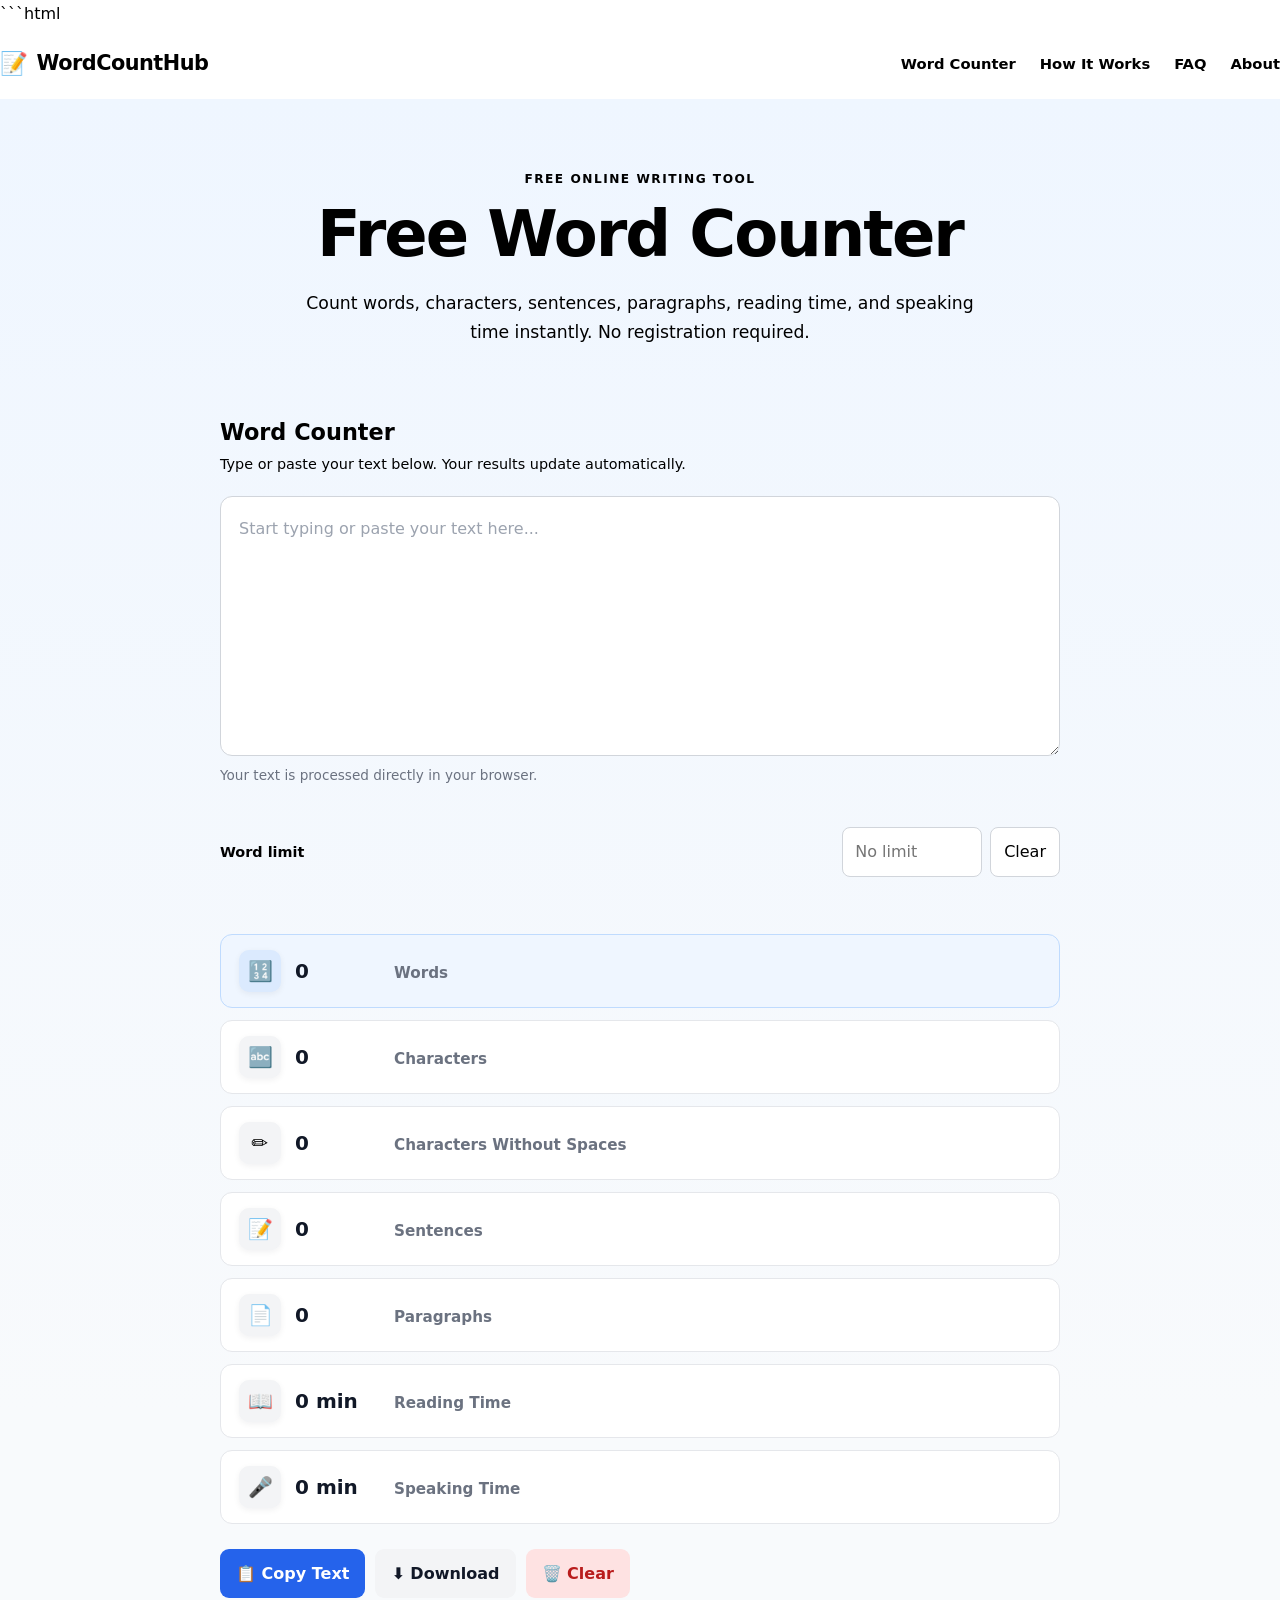
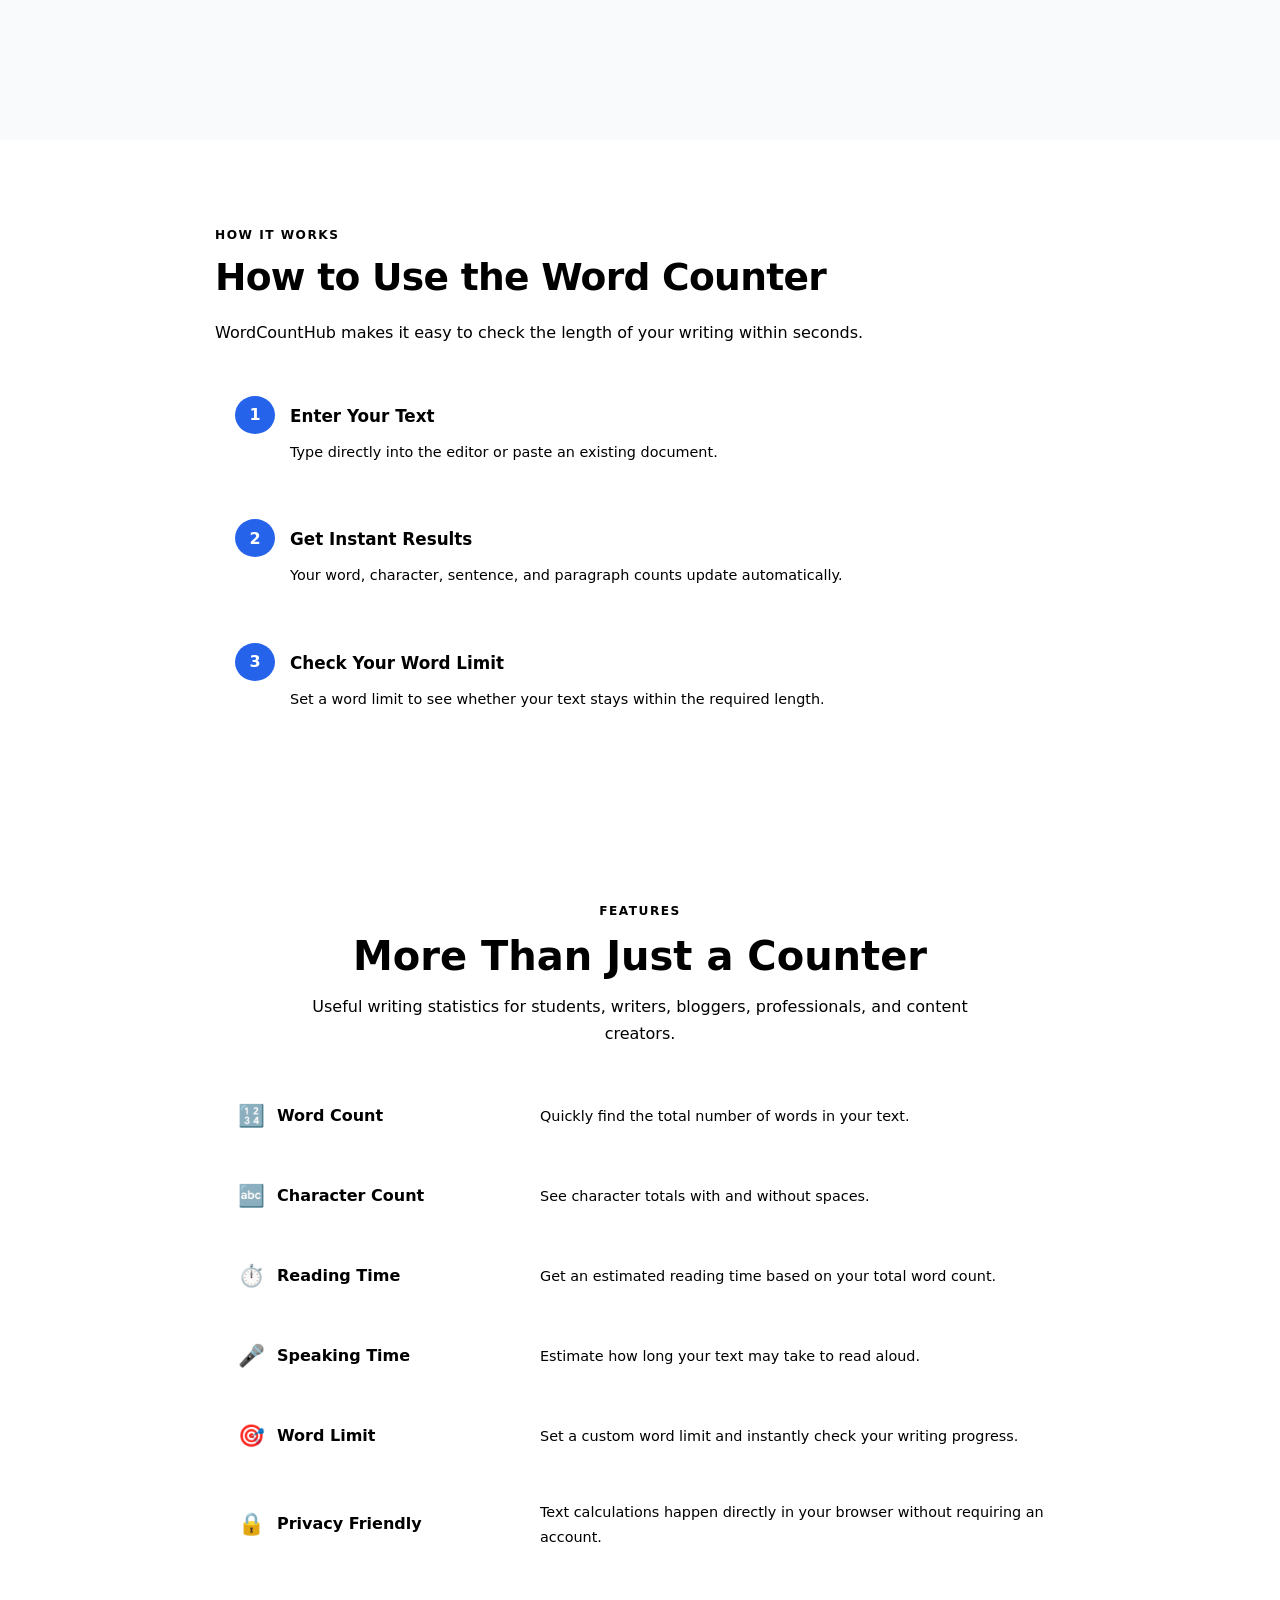
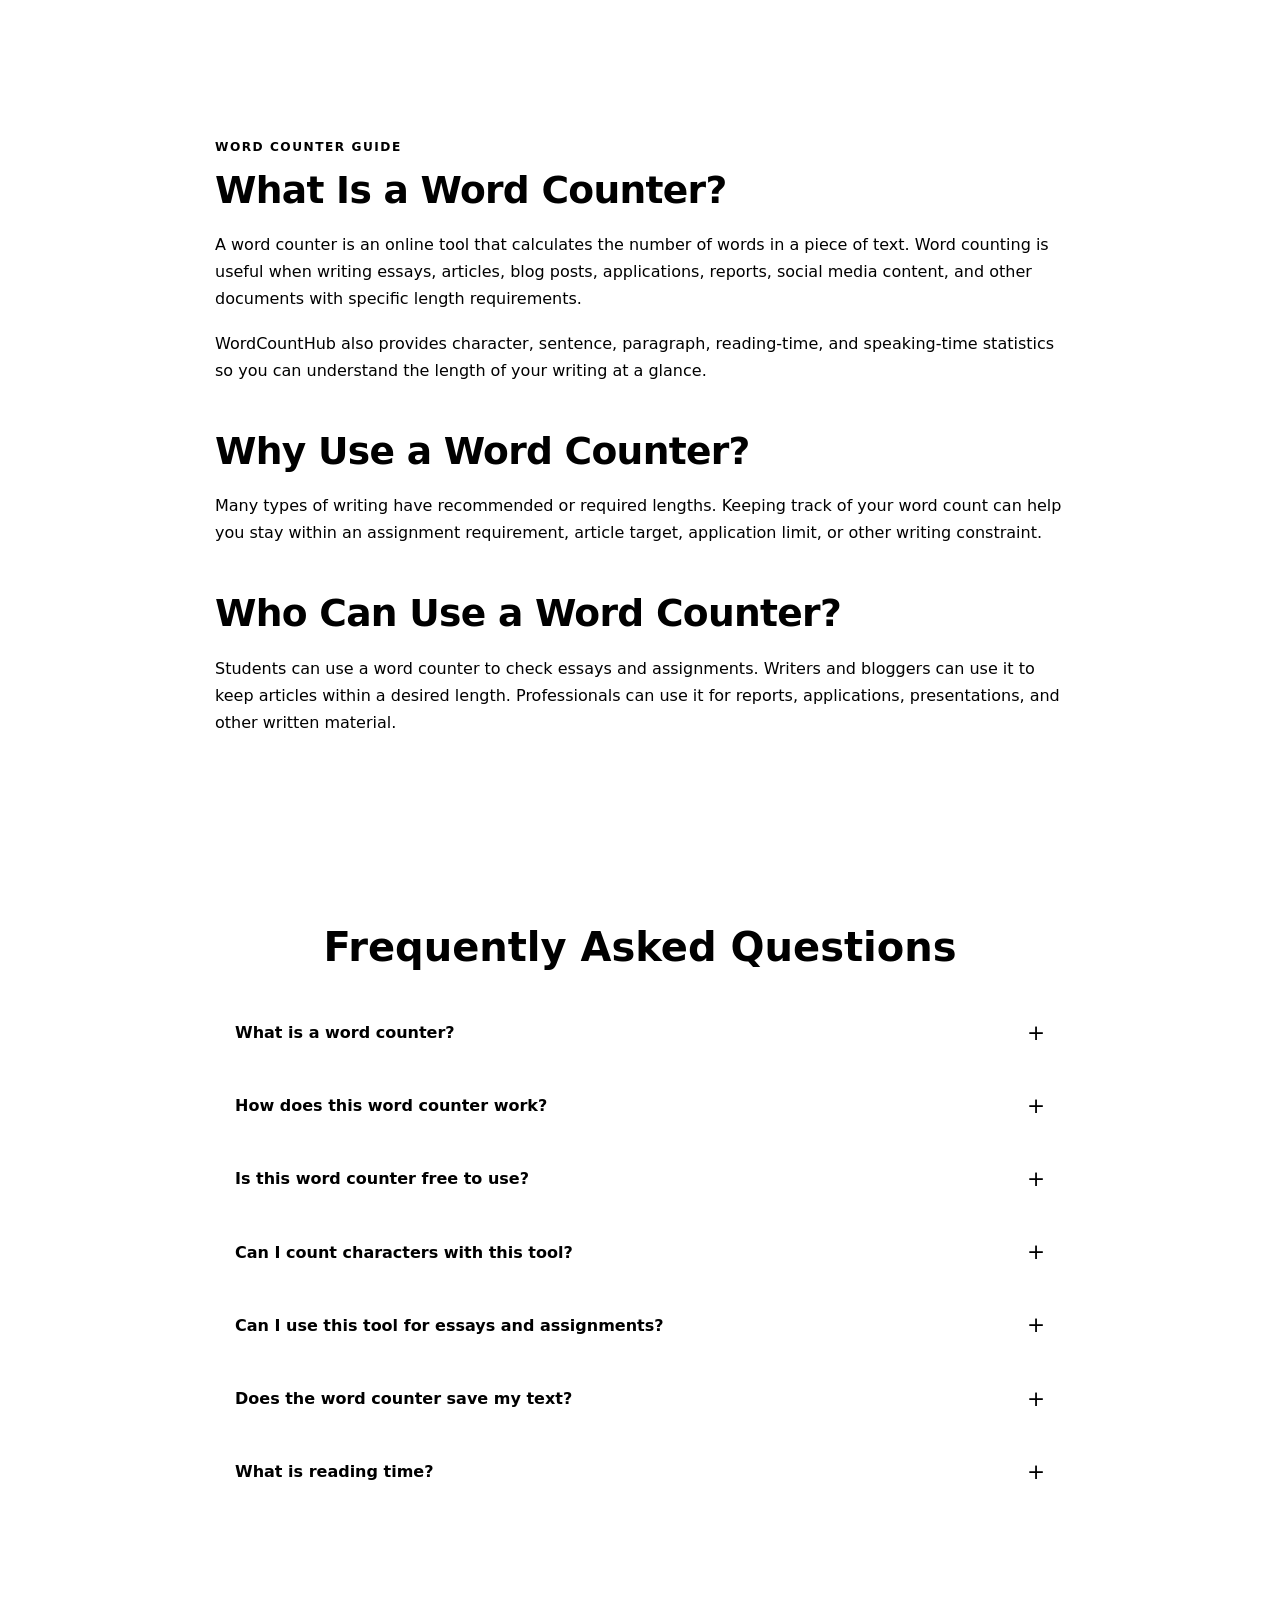
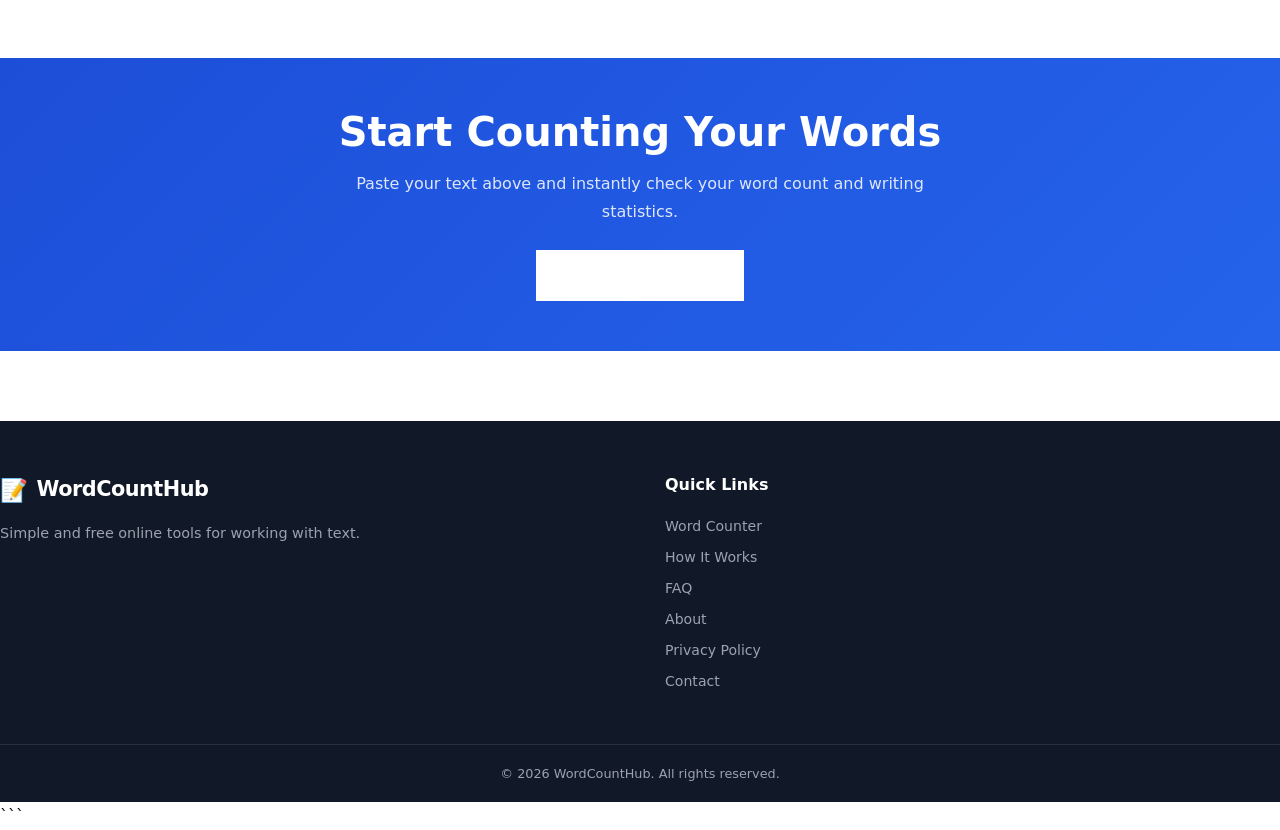
<file: index.html>
```html
<!DOCTYPE html>
<html lang="en">

<head>

    <meta charset="UTF-8">

    <meta name="viewport" content="width=device-width, initial-scale=1.0">

    <title>Free Word Counter - Count Words & Characters Online | WordCountHub</title>

    <meta
        name="description"
        content="Free online word counter to count words, characters, sentences, paragraphs, reading time, and speaking time. Fast, simple, and easy to use."
    >

    <meta
        name="robots"
        content="index, follow"
    >

    <link
        rel="canonical"
        href="https://wordcounthub.github.io/word-counter/"
    >

    <!-- Open Graph -->
    <meta
        property="og:title"
        content="Free Word Counter - Count Words & Characters Online"
    >

    <meta
        property="og:description"
        content="Count words, characters, sentences, paragraphs, reading time, and speaking time instantly with WordCountHub."
    >

    <meta
        property="og:url"
        content="https://wordcounthub.github.io/word-counter/"
    >

    <meta
        property="og:type"
        content="website"
    >

    <meta
        property="og:site_name"
        content="WordCountHub"
    >

    <!-- Twitter / X -->
    <meta
        name="twitter:card"
        content="summary"
    >

    <meta
        name="twitter:title"
        content="Free Word Counter - WordCountHub"
    >

    <meta
        name="twitter:description"
        content="Count words, characters, sentences, paragraphs, and reading time instantly."
    >

    <meta
        name="theme-color"
        content="#2563eb"
    >

    <!-- Favicon -->
    <link
        rel="icon"
        href="data:image/svg+xml,%3Csvg xmlns='http://www.w3.org/2000/svg' viewBox='0 0 100 100'%3E%3Ctext y='.9em' font-size='90'%3E📝%3C/text%3E%3C/svg%3E"
    >

    <!-- Main stylesheet -->
    <link
        rel="stylesheet"
        href="style.css"
    >


    <!-- Structured Data -->
    <script type="application/ld+json">
    {
        "@context": "https://schema.org",
        "@type": "WebApplication",
        "name": "WordCountHub Word Counter",
        "url": "https://wordcounthub.github.io/word-counter/",
        "applicationCategory": "UtilitiesApplication",
        "operatingSystem": "Any",
        "browserRequirements": "Requires JavaScript",
        "description": "Free online word counter for counting words, characters, sentences, paragraphs, reading time, and speaking time.",
        "offers": {
            "@type": "Offer",
            "price": "0",
            "priceCurrency": "USD"
        }
    }
    </script>


    <!--
        Small compatibility styles.

        These make sure the important tool elements
        still look correct even if some styles are
        missing from style.css.
    -->

    <style>

        .sr-only {
            position: absolute;
            width: 1px;
            height: 1px;
            padding: 0;
            margin: -1px;
            overflow: hidden;
            clip: rect(0, 0, 0, 0);
            white-space: nowrap;
            border: 0;
        }


        /* Statistics */

        .stats-list {
            display: flex;
            flex-direction: column;
            gap: 12px;
            margin-top: 25px;
        }


        .stat-row {
            display: flex;
            align-items: center;
            gap: 14px;
            padding: 15px 18px;
            border: 1px solid #e5e7eb;
            border-radius: 12px;
            background: #ffffff;
        }


        .stat-row.primary-stat {
            background: #eff6ff;
            border-color: #bfdbfe;
        }


        .stat-icon {
            width: 42px;
            height: 42px;
            min-width: 42px;
            display: flex;
            align-items: center;
            justify-content: center;
            border-radius: 10px;
            background: #f3f4f6;
            font-size: 20px;
        }


        .primary-stat .stat-icon {
            background: #dbeafe;
        }


        .stat-content {
            display: flex;
            align-items: baseline;
            gap: 9px;
            min-width: 0;
        }


        .stat-number {
            font-size: 1.25rem;
            font-weight: 800;
            color: #111827;
        }


        .stat-label {
            color: #6b7280;
            font-size: 0.95rem;
        }


        /* Word limit */

        .word-limit-row {
            display: flex;
            align-items: center;
            justify-content: space-between;
            gap: 15px;
            margin-top: 20px;
        }


        .limit-input-wrapper {
            display: flex;
            align-items: center;
            gap: 8px;
        }


        #wordLimit {
            width: 140px;
            padding: 10px 12px;
            border: 1px solid #d1d5db;
            border-radius: 8px;
            font: inherit;
        }


        .small-button {
            padding: 10px 13px;
            border: 1px solid #d1d5db;
            border-radius: 8px;
            background: #ffffff;
            cursor: pointer;
            font: inherit;
        }


        .small-button:hover {
            background: #f3f4f6;
        }


        .limit-status {
            min-height: 24px;
            margin-top: 8px;
            font-size: 0.9rem;
        }


        .limit-status.within-limit {
            color: #15803d;
        }


        .limit-status.over-limit {
            color: #dc2626;
            font-weight: 700;
        }


        /* Textarea */

        #textInput {
            width: 100%;
            min-height: 260px;
            box-sizing: border-box;
            resize: vertical;
            padding: 18px;
            border: 1px solid #d1d5db;
            border-radius: 12px;
            font: inherit;
            line-height: 1.7;
            outline: none;
        }


        #textInput:focus {
            border-color: #2563eb;
            box-shadow: 0 0 0 3px rgba(37, 99, 235, 0.12);
        }


        .textarea-help {
            margin-top: 8px;
            color: #6b7280;
            font-size: 0.85rem;
        }


        /* Action buttons */

        .tool-actions {
            display: flex;
            flex-wrap: wrap;
            gap: 10px;
            margin-top: 25px;
        }


        .button {
            border: 0;
            border-radius: 9px;
            padding: 11px 16px;
            font: inherit;
            font-weight: 700;
            cursor: pointer;
            transition: 0.2s ease;
        }


        .button:hover {
            transform: translateY(-1px);
        }


        .button-primary {
            background: #2563eb;
            color: #ffffff;
        }


        .button-secondary {
            background: #f3f4f6;
            color: #111827;
        }


        .button-danger {
            background: #fee2e2;
            color: #b91c1c;
        }


        .action-message {
            min-height: 22px;
            margin-top: 10px;
            color: #2563eb;
            font-size: 0.9rem;
        }


        /* Feature rows */

        .feature-title {
            display: flex;
            align-items: center;
            gap: 10px;
        }


        .feature-title h3 {
            margin: 0;
        }


        .feature-icon {
            display: inline-flex;
            align-items: center;
            justify-content: center;
            width: 32px;
            height: 32px;
            flex: 0 0 32px;
        }


        /* Step layout */

        .step-item {
            display: flex;
            align-items: flex-start;
            gap: 15px;
        }


        .step-number {
            width: 38px;
            height: 38px;
            min-width: 38px;
            display: flex;
            align-items: center;
            justify-content: center;
            border-radius: 50%;
            background: #2563eb;
            color: #ffffff;
            font-weight: 800;
        }


        .step-content {
            flex: 1;
        }


        .step-content h3 {
            margin-top: 0;
        }


        /* CTA */

        .cta-button {
            display: inline-flex;
            align-items: center;
            justify-content: center;
            text-decoration: none;
        }


        @media (max-width: 600px) {

            .word-limit-row {
                align-items: flex-start;
                flex-direction: column;
            }


            .limit-input-wrapper {
                width: 100%;
            }


            #wordLimit {
                flex: 1;
                width: auto;
            }


            .stat-content {
                flex-wrap: wrap;
            }


            .tool-actions {
                flex-direction: column;
            }


            .tool-actions .button {
                width: 100%;
            }

        }

    </style>

</head>


<body>


<!-- =========================================
     HEADER
========================================= -->

<header class="site-header">

    <div class="container header-inner">

        <a
            href="./"
            class="logo"
            aria-label="WordCountHub Home"
        >

            <span class="logo-icon">
                📝
            </span>

            <span>
                WordCount<span class="logo-accent">Hub</span>
            </span>

        </a>


        <nav
            class="main-nav"
            aria-label="Main navigation"
        >

            <a href="./">
                Word Counter
            </a>

            <a href="#how-it-works">
                How It Works
            </a>

            <a href="#faq">
                FAQ
            </a>

            <a href="about.html">
                About
            </a>

        </nav>

    </div>

</header>



<!-- =========================================
     MAIN
========================================= -->

<main>


<!-- =========================================
     HERO
========================================= -->

<section class="hero-section">

    <div class="container">

        <div class="hero-content">

            <span class="eyebrow">
                FREE ONLINE WRITING TOOL
            </span>

            <h1>
                Free Word Counter
            </h1>

            <p class="hero-description">
                Count words, characters, sentences, paragraphs,
                reading time, and speaking time instantly.
                No registration required.
            </p>

        </div>



        <!-- =========================================
             WORD COUNTER TOOL
        ========================================= -->

        <section
            class="counter-card"
            aria-labelledby="tool-heading"
        >

            <div class="tool-header">

                <div>

                    <h2 id="tool-heading">
                        Word Counter
                    </h2>

                    <p>
                        Type or paste your text below.
                        Your results update automatically.
                    </p>

                </div>

            </div>



            <!-- Text Area -->

            <div class="textarea-wrapper">

                <label
                    for="textInput"
                    class="sr-only"
                >
                    Enter or paste your text
                </label>

                <textarea
                    id="textInput"
                    placeholder="Start typing or paste your text here..."
                    spellcheck="true"
                    aria-describedby="text-help"
                ></textarea>

                <p
                    id="text-help"
                    class="textarea-help"
                >
                    Your text is processed directly in your browser.
                </p>

            </div>



            <!-- Word Limit -->

            <div class="word-limit-row">

                <label for="wordLimit">
                    Word limit
                </label>

                <div class="limit-input-wrapper">

                    <input
                        type="number"
                        id="wordLimit"
                        min="1"
                        placeholder="No limit"
                        inputmode="numeric"
                        aria-label="Word limit"
                    >

                    <button
                        type="button"
                        id="clearLimit"
                        class="small-button"
                    >
                        Clear
                    </button>

                </div>

            </div>


            <div
                id="limitStatus"
                class="limit-status"
                aria-live="polite"
            ></div>



            <!-- =========================================
                 STATISTICS
            ========================================= -->

            <div
                class="stats-list"
                aria-live="polite"
            >

                <div class="stat-row primary-stat">

                    <div class="stat-icon">
                        🔢
                    </div>

                    <div class="stat-content">

                        <span
                            class="stat-number"
                            id="wordCount"
                        >
                            0
                        </span>

                        <span class="stat-label">
                            Words
                        </span>

                    </div>

                </div>



                <div class="stat-row">

                    <div class="stat-icon">
                        🔤
                    </div>

                    <div class="stat-content">

                        <span
                            class="stat-number"
                            id="characterCount"
                        >
                            0
                        </span>

                        <span class="stat-label">
                            Characters
                        </span>

                    </div>

                </div>



                <div class="stat-row">

                    <div class="stat-icon">
                        ✏️
                    </div>

                    <div class="stat-content">

                        <span
                            class="stat-number"
                            id="characterNoSpaceCount"
                        >
                            0
                        </span>

                        <span class="stat-label">
                            Characters Without Spaces
                        </span>

                    </div>

                </div>



                <div class="stat-row">

                    <div class="stat-icon">
                        📝
                    </div>

                    <div class="stat-content">

                        <span
                            class="stat-number"
                            id="sentenceCount"
                        >
                            0
                        </span>

                        <span class="stat-label">
                            Sentences
                        </span>

                    </div>

                </div>



                <div class="stat-row">

                    <div class="stat-icon">
                        📄
                    </div>

                    <div class="stat-content">

                        <span
                            class="stat-number"
                            id="paragraphCount"
                        >
                            0
                        </span>

                        <span class="stat-label">
                            Paragraphs
                        </span>

                    </div>

                </div>



                <div class="stat-row">

                    <div class="stat-icon">
                        📖
                    </div>

                    <div class="stat-content">

                        <span
                            class="stat-number"
                            id="readingTime"
                        >
                            0 min
                        </span>

                        <span class="stat-label">
                            Reading Time
                        </span>

                    </div>

                </div>



                <div class="stat-row">

                    <div class="stat-icon">
                        🎤
                    </div>

                    <div class="stat-content">

                        <span
                            class="stat-number"
                            id="speakingTime"
                        >
                            0 min
                        </span>

                        <span class="stat-label">
                            Speaking Time
                        </span>

                    </div>

                </div>

            </div>



            <!-- =========================================
                 ACTION BUTTONS
            ========================================= -->

            <div class="tool-actions">

                <button
                    type="button"
                    id="copyButton"
                    class="button button-primary"
                >
                    📋 Copy Text
                </button>

                <button
                    type="button"
                    id="downloadButton"
                    class="button button-secondary"
                >
                    ⬇️ Download
                </button>

                <button
                    type="button"
                    id="clearButton"
                    class="button button-danger"
                >
                    🗑️ Clear
                </button>

            </div>


            <p
                id="actionMessage"
                class="action-message"
                aria-live="polite"
            ></p>

        </section>

    </div>

</section>



<!-- =========================================
     HOW TO USE
========================================= -->

<section
    id="how-it-works"
    class="content-section"
>

    <div class="container narrow-container">

        <span class="section-label">
            HOW IT WORKS
        </span>

        <h2>
            How to Use the Word Counter
        </h2>

        <p>
            WordCountHub makes it easy to check the length
            of your writing within seconds.
        </p>


        <div class="steps-list">


            <div class="step-item">

                <div class="step-number">
                    1
                </div>

                <div class="step-content">

                    <h3>
                        Enter Your Text
                    </h3>

                    <p>
                        Type directly into the editor or paste
                        an existing document.
                    </p>

                </div>

            </div>



            <div class="step-item">

                <div class="step-number">
                    2
                </div>

                <div class="step-content">

                    <h3>
                        Get Instant Results
                    </h3>

                    <p>
                        Your word, character, sentence, and
                        paragraph counts update automatically.
                    </p>

                </div>

            </div>



            <div class="step-item">

                <div class="step-number">
                    3
                </div>

                <div class="step-content">

                    <h3>
                        Check Your Word Limit
                    </h3>

                    <p>
                        Set a word limit to see whether your
                        text stays within the required length.
                    </p>

                </div>

            </div>

        </div>

    </div>

</section>



<!-- =========================================
     FEATURES
========================================= -->

<section class="features-section">

    <div class="container">

        <div class="section-heading">

            <span class="section-label">
                FEATURES
            </span>

            <h2>
                More Than Just a Counter
            </h2>

            <p>
                Useful writing statistics for students, writers,
                bloggers, professionals, and content creators.
            </p>

        </div>



        <div class="features-list">


            <article class="feature-row">

                <div class="feature-title">

                    <span class="feature-icon">
                        🔢
                    </span>

                    <h3>
                        Word Count
                    </h3>

                </div>

                <p>
                    Quickly find the total number of words
                    in your text.
                </p>

            </article>



            <article class="feature-row">

                <div class="feature-title">

                    <span class="feature-icon">
                        🔤
                    </span>

                    <h3>
                        Character Count
                    </h3>

                </div>

                <p>
                    See character totals with and without spaces.
                </p>

            </article>



            <article class="feature-row">

                <div class="feature-title">

                    <span class="feature-icon">
                        ⏱️
                    </span>

                    <h3>
                        Reading Time
                    </h3>

                </div>

                <p>
                    Get an estimated reading time based on
                    your total word count.
                </p>

            </article>



            <article class="feature-row">

                <div class="feature-title">

                    <span class="feature-icon">
                        🎤
                    </span>

                    <h3>
                        Speaking Time
                    </h3>

                </div>

                <p>
                    Estimate how long your text may take
                    to read aloud.
                </p>

            </article>



            <article class="feature-row">

                <div class="feature-title">

                    <span class="feature-icon">
                        🎯
                    </span>

                    <h3>
                        Word Limit
                    </h3>

                </div>

                <p>
                    Set a custom word limit and instantly
                    check your writing progress.
                </p>

            </article>



            <article class="feature-row">

                <div class="feature-title">

                    <span class="feature-icon">
                        🔒
                    </span>

                    <h3>
                        Privacy Friendly
                    </h3>

                </div>

                <p>
                    Text calculations happen directly in your
                    browser without requiring an account.
                </p>

            </article>

        </div>

    </div>

</section>



<!-- =========================================
     WORD COUNTER INFORMATION
========================================= -->

<section class="content-section">

    <div class="container narrow-container">

        <span class="section-label">
            WORD COUNTER GUIDE
        </span>

        <h2>
            What Is a Word Counter?
        </h2>

        <p>
            A word counter is an online tool that calculates
            the number of words in a piece of text. Word counting
            is useful when writing essays, articles, blog posts,
            applications, reports, social media content, and
            other documents with specific length requirements.
        </p>

        <p>
            WordCountHub also provides character, sentence,
            paragraph, reading-time, and speaking-time statistics
            so you can understand the length of your writing at a glance.
        </p>


        <h2>
            Why Use a Word Counter?
        </h2>

        <p>
            Many types of writing have recommended or required
            lengths. Keeping track of your word count can help
            you stay within an assignment requirement, article
            target, application limit, or other writing constraint.
        </p>


        <h2>
            Who Can Use a Word Counter?
        </h2>

        <p>
            Students can use a word counter to check essays and
            assignments. Writers and bloggers can use it to keep
            articles within a desired length. Professionals can
            use it for reports, applications, presentations,
            and other written material.
        </p>

    </div>

</section>



<!-- =========================================
     FAQ
========================================= -->

<section
    id="faq"
    class="faq-section"
>

    <div class="container narrow-container">

        <h2 class="faq-main-title">
            Frequently Asked Questions
        </h2>


        <div class="faq-list">


            <details class="faq-item">

                <summary>
                    What is a word counter?
                </summary>

                <div class="faq-answer">

                    <p>
                        A word counter is an online tool that
                        calculates the number of words in your text.
                        It can also provide information about
                        characters, sentences, paragraphs, and
                        other writing statistics.
                    </p>

                </div>

            </details>



            <details class="faq-item">

                <summary>
                    How does this word counter work?
                </summary>

                <div class="faq-answer">

                    <p>
                        Type or paste your text into the editor.
                        WordCountHub automatically analyzes the
                        text and updates the word, character,
                        sentence, paragraph, and time statistics.
                    </p>

                </div>

            </details>



            <details class="faq-item">

                <summary>
                    Is this word counter free to use?
                </summary>

                <div class="faq-answer">

                    <p>
                        Yes. WordCountHub is free to use and does
                        not require you to create an account.
                    </p>

                </div>

            </details>



            <details class="faq-item">

                <summary>
                    Can I count characters with this tool?
                </summary>

                <div class="faq-answer">

                    <p>
                        Yes. The tool displays both total characters
                        and characters without spaces.
                    </p>

                </div>

            </details>



            <details class="faq-item">

                <summary>
                    Can I use this tool for essays and assignments?
                </summary>

                <div class="faq-answer">

                    <p>
                        Yes. Students can use the word counter to
                        check essays, assignments, reports, and
                        other written work against a required
                        word count.
                    </p>

                </div>

            </details>



            <details class="faq-item">

                <summary>
                    Does the word counter save my text?
                </summary>

                <div class="faq-answer">

                    <p>
                        The counting calculations are performed
                        directly in your browser. The tool does not
                        require an account or send your text to a
                        server for counting.
                    </p>

                </div>

            </details>



            <details class="faq-item">

                <summary>
                    What is reading time?
                </summary>

                <div class="faq-answer">

                    <p>
                        Reading time is an estimate based on your
                        word count and an average reading speed.
                        Actual reading time can vary from person
                        to person.
                    </p>

                </div>

            </details>

        </div>

    </div>

</section>



<!-- =========================================
     CTA
========================================= -->

<section class="cta-section">

    <div class="container">

        <div class="cta-card">

            <h2>
                Start Counting Your Words
            </h2>

            <p>
                Paste your text above and instantly check
                your word count and writing statistics.
            </p>

            <!--
                IMPORTANT:
                This uses JavaScript instead of href="#tool-heading"
                so the URL does NOT change to #tool-heading.
            -->

            <a
                href="./"
                class="cta-button"
                id="useToolButton"
            >
                Use Word Counter
            </a>

        </div>

    </div>

</section>


</main>



<!-- =========================================
     FOOTER
========================================= -->

<footer class="site-footer">

    <div class="container footer-inner">


        <div class="footer-brand">

            <a
                href="./"
                class="logo footer-logo"
            >

                <span class="logo-icon">
                    📝
                </span>

                <span>
                    WordCount<span class="logo-accent">Hub</span>
                </span>

            </a>

            <p>
                Simple and free online tools for working with text.
            </p>

        </div>



        <div class="footer-links">

            <h3>
                Quick Links
            </h3>

            <a href="./">
                Word Counter
            </a>

            <a href="#how-it-works">
                How It Works
            </a>

            <a href="#faq">
                FAQ
            </a>

            <a href="about.html">
                About
            </a>

            <a href="privacy-policy.html">
                Privacy Policy
            </a>

            <a href="contact.html">
                Contact
            </a>

        </div>

    </div>


    <div class="footer-bottom">

        <div class="container">

            <p>
                © 2026 WordCountHub. All rights reserved.
            </p>

        </div>

    </div>

</footer>



<!-- =========================================
     WORD COUNTER JAVASCRIPT
========================================= -->

<script>

document.addEventListener("DOMContentLoaded", function () {


    /* =========================================
       GET ELEMENTS
    ========================================= */

    const textInput =
        document.getElementById("textInput");

    const wordCount =
        document.getElementById("wordCount");

    const characterCount =
        document.getElementById("characterCount");

    const characterNoSpaceCount =
        document.getElementById("characterNoSpaceCount");

    const sentenceCount =
        document.getElementById("sentenceCount");

    const paragraphCount =
        document.getElementById("paragraphCount");

    const readingTime =
        document.getElementById("readingTime");

    const speakingTime =
        document.getElementById("speakingTime");

    const wordLimit =
        document.getElementById("wordLimit");

    const clearLimit =
        document.getElementById("clearLimit");

    const limitStatus =
        document.getElementById("limitStatus");

    const copyButton =
        document.getElementById("copyButton");

    const downloadButton =
        document.getElementById("downloadButton");

    const clearButton =
        document.getElementById("clearButton");

    const actionMessage =
        document.getElementById("actionMessage");

    const useToolButton =
        document.getElementById("useToolButton");



    /* =========================================
       SETTINGS
    ========================================= */

    const WORDS_PER_MINUTE_READING = 200;

    const WORDS_PER_MINUTE_SPEAKING = 130;



    /* =========================================
       COUNT WORDS
    ========================================= */

    function getWordCount(text) {

        const trimmedText =
            text.trim();

        if (!trimmedText) {
            return 0;
        }

        /*
            Unicode-aware word detection.

            This handles normal English text as well as
            many accented/non-English words.
        */

        const matches =
            trimmedText.match(
                /[\p{L}\p{N}]+(?:['’\-][\p{L}\p{N}]+)*/gu
            );

        return matches
            ? matches.length
            : 0;
    }



    /* =========================================
       COUNT SENTENCES
    ========================================= */

    function getSentenceCount(text) {

        const trimmedText =
            text.trim();

        if (!trimmedText) {
            return 0;
        }

        /*
            A sentence is counted when it ends with:
            . ! or ?

            This also handles repeated punctuation such as:
            "Really?!"
        */

        const matches =
            trimmedText.match(
                /[^.!?]+(?:[.!?]+|$)/g
            );

        if (!matches) {
            return 0;
        }

        return matches.filter(function (sentence) {

            return /[\p{L}\p{N}]/u.test(sentence);

        }).length;
    }



    /* =========================================
       COUNT PARAGRAPHS
    ========================================= */

    function getParagraphCount(text) {

        const trimmedText =
            text.trim();

        if (!trimmedText) {
            return 0;
        }

        /*
            Paragraphs are separated by one or more
            blank lines.
        */

        return trimmedText
            .split(/\n\s*\n+/)
            .filter(function (paragraph) {

                return paragraph.trim().length > 0;

            })
            .length;
    }



    /* =========================================
       FORMAT TIME
    ========================================= */

    function formatTime(minutes) {

        if (minutes <= 0) {
            return "0 min";
        }


        if (minutes < 1) {

            const seconds =
                Math.max(
                    1,
                    Math.round(minutes * 60)
                );

            return seconds + " sec";
        }


        const roundedMinutes =
            Math.ceil(minutes);

        return roundedMinutes + " min";
    }



    /* =========================================
       UPDATE WORD LIMIT
    ========================================= */

    function updateWordLimit(count) {

        const limit =
            parseInt(
                wordLimit.value,
                10
            );


        if (
            !wordLimit.value ||
            Number.isNaN(limit) ||
            limit <= 0
        ) {

            limitStatus.textContent = "";

            limitStatus.className =
                "limit-status";

            return;
        }


        const remaining =
            limit - count;


        if (remaining > 0) {

            limitStatus.textContent =
                remaining +
                " word" +
                (remaining === 1 ? "" : "s") +
                " remaining";

            limitStatus.className =
                "limit-status within-limit";

        }
        else if (remaining === 0) {

            limitStatus.textContent =
                "You have reached your " +
                limit +
                "-word limit.";

            limitStatus.className =
                "limit-status within-limit";

        }
        else {

            const over =
                Math.abs(remaining);

            limitStatus.textContent =
                "You are " +
                over +
                " word" +
                (over === 1 ? "" : "s") +
                " over the limit.";

            limitStatus.className =
                "limit-status over-limit";
        }
    }



    /* =========================================
       UPDATE ALL STATISTICS
    ========================================= */

    function updateStatistics() {

        const text =
            textInput.value;


        const words =
            getWordCount(text);


        const characters =
            text.length;


        const charactersWithoutSpaces =
            text.replace(
                /\s/g,
                ""
            ).length;


        const sentences =
            getSentenceCount(text);


        const paragraphs =
            getParagraphCount(text);


        const readingMinutes =
            words /
            WORDS_PER_MINUTE_READING;


        const speakingMinutes =
            words /
            WORDS_PER_MINUTE_SPEAKING;



        /* Update HTML */

        wordCount.textContent =
            words.toLocaleString();


        characterCount.textContent =
            characters.toLocaleString();


        characterNoSpaceCount.textContent =
            charactersWithoutSpaces.toLocaleString();


        sentenceCount.textContent =
            sentences.toLocaleString();


        paragraphCount.textContent =
            paragraphs.toLocaleString();


        readingTime.textContent =
            formatTime(readingMinutes);


        speakingTime.textContent =
            formatTime(speakingMinutes);


        updateWordLimit(words);
    }



    /* =========================================
       TEXT INPUT
    ========================================= */

    textInput.addEventListener(
        "input",
        function () {

            updateStatistics();

            /*
                Clear any old action message
                when the user starts typing.
            */

            if (
                actionMessage.textContent
            ) {

                actionMessage.textContent = "";

            }

        }
    );



    /* =========================================
       WORD LIMIT INPUT
    ========================================= */

    wordLimit.addEventListener(
        "input",
        function () {

            updateStatistics();

        }
    );



    /* =========================================
       CLEAR WORD LIMIT
    ========================================= */

    clearLimit.addEventListener(
        "click",
        function () {

            wordLimit.value = "";

            limitStatus.textContent = "";

            limitStatus.className =
                "limit-status";

            wordLimit.focus();

        }
    );



    /* =========================================
       CLEAR TEXT
    ========================================= */

    clearButton.addEventListener(
        "click",
        function () {

            textInput.value = "";

            updateStatistics();

            actionMessage.textContent =
                "Text cleared.";

            textInput.focus();

        }
    );



    /* =========================================
       COPY TEXT
    ========================================= */

    copyButton.addEventListener(
        "click",
        async function () {

            const text =
                textInput.value;


            if (!text.trim()) {

                actionMessage.textContent =
                    "There is no text to copy.";

                return;
            }


            try {

                await navigator.clipboard.writeText(
                    text
                );

                actionMessage.textContent =
                    "Text copied to clipboard.";

            }
            catch (error) {

                /*
                    Fallback for browsers where
                    navigator.clipboard is unavailable.
                */

                const temporaryTextarea =
                    document.createElement("textarea");

                temporaryTextarea.value =
                    text;

                temporaryTextarea.style.position =
                    "fixed";

                temporaryTextarea.style.opacity =
                    "0";

                document.body.appendChild(
                    temporaryTextarea
                );

                temporaryTextarea.select();

                try {

                    document.execCommand(
                        "copy"
                    );

                    actionMessage.textContent =
                        "Text copied to clipboard.";

                }
                catch (fallbackError) {

                    actionMessage.textContent =
                        "Unable to copy automatically. Please copy the text manually.";

                }

                temporaryTextarea.remove();
            }

        }
    );



    /* =========================================
       DOWNLOAD TEXT
    ========================================= */

    downloadButton.addEventListener(
        "click",
        function () {

            const text =
                textInput.value;


            if (!text.trim()) {

                actionMessage.textContent =
                    "There is no text to download.";

                return;
            }


            const blob =
                new Blob(
                    [text],
                    {
                        type: "text/plain;charset=utf-8"
                    }
                );


            const url =
                URL.createObjectURL(blob);


            const link =
                document.createElement("a");


            link.href =
                url;


            link.download =
                "wordcounthub-text.txt";


            document.body.appendChild(
                link
            );


            link.click();


            link.remove();


            URL.revokeObjectURL(
                url
            );


            actionMessage.textContent =
                "Text downloaded.";
        }
    );



    /* =========================================
       USE WORD COUNTER BUTTON
       WITHOUT CHANGING URL
    ========================================= */

    useToolButton.addEventListener(
        "click",
        function (event) {

            event.preventDefault();

            const counter =
                document.querySelector(
                    ".counter-card"
                );


            if (counter) {

                counter.scrollIntoView(
                    {
                        behavior: "smooth",
                        block: "start"
                    }
                );

            }


            /*
                Put cursor in textarea after
                the smooth scroll starts.
            */

            setTimeout(
                function () {

                    textInput.focus();

                },
                500
            );

        }
    );



    /* =========================================
       INITIALIZE
    ========================================= */

    updateStatistics();

});

</script>


</body>

</html>
```
</file>
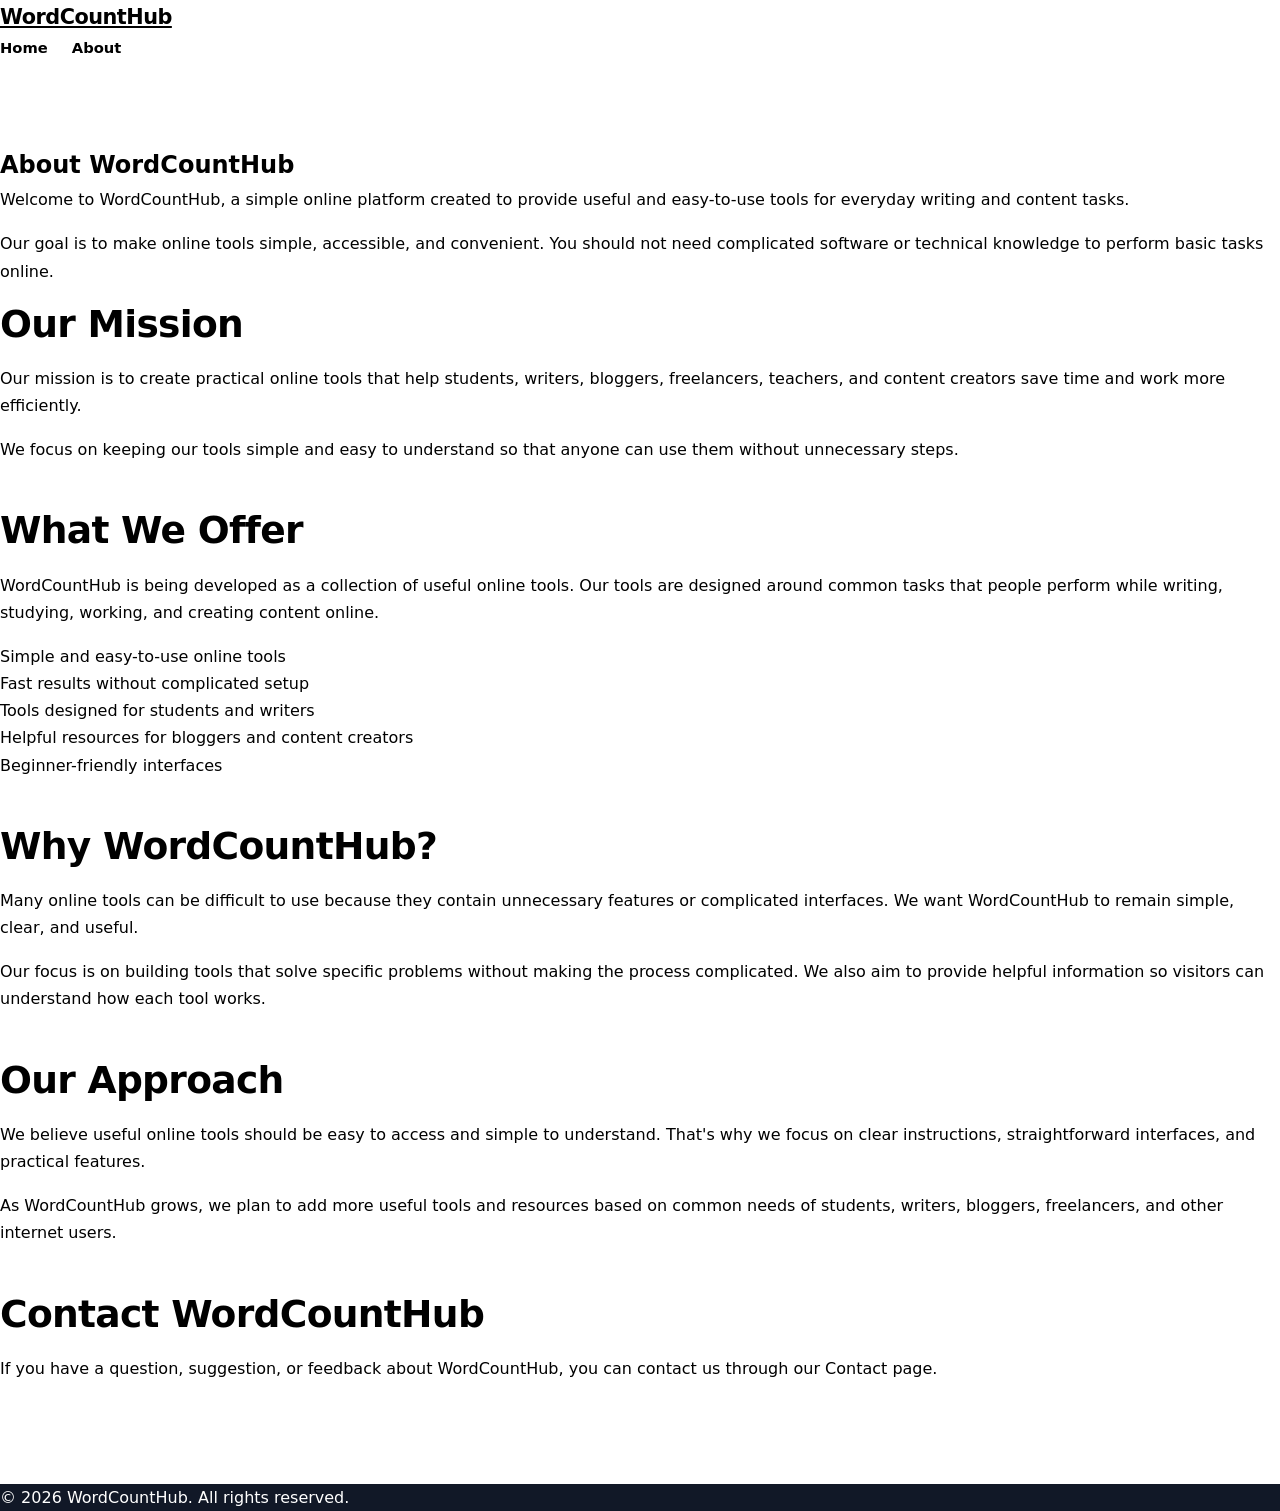
<file: about.html>
<!DOCTYPE html>
<html lang="en">

<head>
    <meta charset="UTF-8">

    <meta name="viewport" content="width=device-width, initial-scale=1.0">

    <title>About WordCountHub | Free Online Tools</title>

    <meta name="description"
        content="Learn about WordCountHub, a simple website offering free and easy-to-use online tools for writers, students, bloggers, and content creators.">

    <meta name="robots" content="index, follow">

    <link rel="stylesheet" href="style.css">
</head>

<body>

    <!-- Header -->
    <header class="site-header">

        <div class="container header-container">

            <div class="logo">
                <a href="./">WordCountHub</a>
            </div>

            <nav class="main-nav">
                <a href="./">Home</a>
                <a href="about.html">About</a>
            </nav>

        </div>

    </header>


    <!-- About Content -->
    <main>

        <section class="content-section">

            <div class="container">

                <h1>About WordCountHub</h1>

                <p>
                    Welcome to WordCountHub, a simple online platform created
                    to provide useful and easy-to-use tools for everyday
                    writing and content tasks.
                </p>

                <p>
                    Our goal is to make online tools simple, accessible, and
                    convenient. You should not need complicated software or
                    technical knowledge to perform basic tasks online.
                </p>


                <h2>Our Mission</h2>

                <p>
                    Our mission is to create practical online tools that help
                    students, writers, bloggers, freelancers, teachers, and
                    content creators save time and work more efficiently.
                </p>

                <p>
                    We focus on keeping our tools simple and easy to understand
                    so that anyone can use them without unnecessary steps.
                </p>


                <h2>What We Offer</h2>

                <p>
                    WordCountHub is being developed as a collection of useful
                    online tools. Our tools are designed around common tasks
                    that people perform while writing, studying, working, and
                    creating content online.
                </p>

                <ul>

                    <li>
                        Simple and easy-to-use online tools
                    </li>

                    <li>
                        Fast results without complicated setup
                    </li>

                    <li>
                        Tools designed for students and writers
                    </li>

                    <li>
                        Helpful resources for bloggers and content creators
                    </li>

                    <li>
                        Beginner-friendly interfaces
                    </li>

                </ul>


                <h2>Why WordCountHub?</h2>

                <p>
                    Many online tools can be difficult to use because they
                    contain unnecessary features or complicated interfaces.
                    We want WordCountHub to remain simple, clear, and useful.
                </p>

                <p>
                    Our focus is on building tools that solve specific problems
                    without making the process complicated. We also aim to
                    provide helpful information so visitors can understand how
                    each tool works.
                </p>


                <h2>Our Approach</h2>

                <p>
                    We believe useful online tools should be easy to access and
                    simple to understand. That's why we focus on clear
                    instructions, straightforward interfaces, and practical
                    features.
                </p>

                <p>
                    As WordCountHub grows, we plan to add more useful tools and
                    resources based on common needs of students, writers,
                    bloggers, freelancers, and other internet users.
                </p>


                <h2>Contact WordCountHub</h2>

                <p>
                    If you have a question, suggestion, or feedback about
                    WordCountHub, you can contact us through our Contact page.
                </p>

            </div>

        </section>

    </main>


    <!-- Footer -->
    <footer class="site-footer">

        <div class="container">

            <p>
                © 2026 WordCountHub. All rights reserved.
            </p>

        </div>

    </footer>

</body>

</html>
</file>
<file: style.css>
```css
/* =========================================
   WordCountHub
   Complete Responsive Stylesheet
========================================= */


/* =========================================
   VARIABLES
========================================= */

:root {

    --primary: #2563eb;
    --primary-dark: #1d4ed8;
    --primary-light: #eff6ff;

    --success: #16a34a;
    --danger: #dc2626;
    --warning: #d97706;

    --text: #111827;
    --text-secondary: #4b5563;
    --text-muted: #6b7280;

    --white: #ffffff;

    --background: #f8fafc;

    --border: #e5e7eb;
    --border-dark: #d1d5db;

    --radius-small: 8px;
    --radius: 14px;
    --radius-large: 20px;

    --shadow-small:
        0 2px 8px rgba(15, 23, 42, 0.05);

    --shadow:
        0 10px 30px rgba(15, 23, 42, 0.08);

    --shadow-large:
        0 20px 50px rgba(15, 23, 42, 0.12);

    --max-width: 1100px;
}


/* =========================================
   RESET
========================================= */

* {
    box-sizing: border-box;
    margin: 0;
    padding: 0;
}


html {
    scroll-behavior: smooth;
}


body {

    font-family:
        Inter,
        ui-sans-serif,
        system-ui,
        -apple-system,
        BlinkMacSystemFont,
        "Segoe UI",
        sans-serif;

    color: var(--text);

    background:
        var(--background);

    line-height: 1.7;

    -webkit-font-smoothing: antialiased;
}


button,
input,
textarea {
    font: inherit;
}


button {
    cursor: pointer;
}


a {
    color: inherit;
}


textarea {
    resize: vertical;
}


/* =========================================
   ACCESSIBILITY
========================================= */

.sr-only {

    position: absolute;

    width: 1px;
    height: 1px;

    padding: 0;
    margin: -1px;

    overflow: hidden;

    clip: rect(0, 0, 0, 0);

    white-space: nowrap;

    border: 0;
}


:focus-visible {

    outline:
        3px solid
        rgba(37, 99, 235, 0.3);

    outline-offset: 3px;
}


/* =========================================
   CONTAINER
========================================= */

.container {

    width:
        min(
            calc(100% - 40px),
            var(--max-width)
        );

    margin-inline: auto;
}


.narrow-container {
    max-width: 850px;
}


/* =========================================
   HEADER
========================================= */

.site-header {

    position: sticky;

    top: 0;

    z-index: 100;

    background:
        rgba(255, 255, 255, 0.96);

    backdrop-filter:
        blur(12px);

    border-bottom:
        1px solid var(--border);
}


.header-inner {

    min-height: 72px;

    display: flex;

    align-items: center;

    justify-content: space-between;

    gap: 30px;
}


.logo {

    display: inline-flex;

    align-items: center;

    gap: 9px;

    text-decoration: none;

    font-size: 1.3rem;

    font-weight: 800;

    letter-spacing: -0.5px;
}


.logo-icon {
    font-size: 1.4rem;
}


.logo-accent {
    color: var(--primary);
}


.main-nav {

    display: flex;

    align-items: center;

    gap: 24px;
}


.main-nav a {

    color:
        var(--text-secondary);

    text-decoration: none;

    font-size: 0.92rem;

    font-weight: 600;

    transition:
        color 0.2s ease;
}


.main-nav a:hover {
    color: var(--primary);
}


/* =========================================
   HERO
========================================= */

.hero-section {

    padding:
        70px 0 80px;

    background:
        linear-gradient(
            180deg,
            #eff6ff 0%,
            #f8fafc 80%
        );
}


.hero-content {

    max-width: 760px;

    margin:
        0 auto 40px;

    text-align: center;
}


.eyebrow,
.section-label {

    display: inline-block;

    color:
        var(--primary);

    font-size:
        0.76rem;

    font-weight:
        800;

    letter-spacing:
        1.5px;

    text-transform:
        uppercase;
}


.hero-content h1 {

    margin-top:
        10px;

    font-size:
        clamp(
            2.3rem,
            6vw,
            4rem
        );

    line-height:
        1.08;

    letter-spacing:
        -2px;
}


.hero-description {

    max-width:
        680px;

    margin:
        20px auto 0;

    color:
        var(--text-secondary);

    font-size:
        1.08rem;
}


/* =========================================
   COUNTER CARD
========================================= */

.counter-card {

    max-width:
        900px;

    margin-inline:
        auto;

    padding:
        30px;

    background:
        var(--white);

    border:
        1px solid var(--border);

    border-radius:
        var(--radius-large);

    box-shadow:
        var(--shadow-large);
}


.tool-header {
    margin-bottom: 20px;
}


.tool-header h2 {

    font-size:
        1.4rem;

    line-height:
        1.3;
}


.tool-header p {

    margin-top:
        5px;

    color:
        var(--text-muted);

    font-size:
        0.9rem;
}


/* =========================================
   TEXTAREA
========================================= */

textarea {

    display:
        block;

    width:
        100%;

    min-height:
        300px;

    padding:
        18px;

    border:
        1px solid var(--border-dark);

    border-radius:
        var(--radius);

    background:
        #ffffff;

    color:
        var(--text);

    font-size:
        1rem;

    line-height:
        1.75;

    transition:
        border-color 0.2s ease,
        box-shadow 0.2s ease;
}


textarea::placeholder {
    color: #9ca3af;
}


textarea:focus {

    outline:
        none;

    border-color:
        var(--primary);

    box-shadow:
        0 0 0 4px
        rgba(37, 99, 235, 0.1);
}


.textarea-help {

    margin-top:
        7px;

    color:
        var(--text-muted);

    font-size:
        0.8rem;
}


/* =========================================
   WORD LIMIT
========================================= */

.word-limit-row {

    display:
        flex;

    align-items:
        center;

    justify-content:
        space-between;

    gap:
        15px;

    margin-top:
        20px;

    padding-top:
        20px;

    border-top:
        1px solid var(--border);
}


.word-limit-row label {

    font-weight:
        700;

    font-size:
        0.9rem;
}


.limit-input-wrapper {

    display:
        flex;

    gap:
        8px;
}


#wordLimit {

    width:
        140px;

    padding:
        9px 12px;

    border:
        1px solid var(--border-dark);

    border-radius:
        var(--radius-small);

    outline:
        none;
}


#wordLimit:focus {

    border-color:
        var(--primary);

    box-shadow:
        0 0 0 3px
        rgba(37, 99, 235, 0.1);
}


.small-button {

    padding:
        9px 13px;

    border:
        1px solid var(--border);

    border-radius:
        var(--radius-small);

    background:
        #f9fafb;

    color:
        var(--text-secondary);

    font-size:
        0.83rem;

    font-weight:
        600;
}


.limit-status {

    min-height:
        25px;

    margin-top:
        8px;

    font-size:
        0.86rem;

    font-weight:
        600;
}


.limit-success {
    color: var(--success);
}


.limit-warning {
    color: var(--warning);
}


.limit-error {
    color: var(--danger);
}


/* =========================================
   STATISTICS
   VERTICAL LAYOUT
========================================= */

.stats-list {

    display:
        flex;

    flex-direction:
        column;

    gap:
        10px;

    margin-top:
        18px;
}


.stat-row {

    display:
        flex;

    align-items:
        center;

    gap:
        15px;

    min-height:
        68px;

    padding:
        12px 16px;

    background:
        #f8fafc;

    border:
        1px solid var(--border);

    border-radius:
        var(--radius);

    transition:
        transform 0.15s ease,
        border-color 0.2s ease;
}


.stat-row:hover {

    transform:
        translateX(2px);

    border-color:
        #cbd5e1;
}


.primary-stat {

    background:
        var(--primary-light);

    border-color:
        #bfdbfe;
}


.stat-icon {

    width:
        42px;

    height:
        42px;

    flex:
        0 0 42px;

    display:
        flex;

    align-items:
        center;

    justify-content:
        center;

    background:
        #ffffff;

    border-radius:
        10px;

    font-size:
        1.2rem;

    box-shadow:
        0 2px 6px
        rgba(15, 23, 42, 0.06);
}


.stat-content {

    display:
        flex;

    align-items:
        baseline;

    gap:
        12px;

    flex:
        1;
}


.stat-number {

    min-width:
        90px;

    color:
        var(--primary);

    font-size:
        1.35rem;

    font-weight:
        800;
}


.stat-label {

    color:
        var(--text-secondary);

    font-size:
        0.9rem;

    font-weight:
        600;
}


/* =========================================
   BUTTONS
========================================= */

.tool-actions {

    display:
        flex;

    flex-wrap:
        wrap;

    gap:
        10px;

    margin-top:
        20px;
}


.button {

    min-height:
        44px;

    display:
        inline-flex;

    align-items:
        center;

    justify-content:
        center;

    gap:
        7px;

    padding:
        9px 17px;

    border:
        1px solid transparent;

    border-radius:
        var(--radius-small);

    font-weight:
        700;

    transition:
        transform 0.15s ease,
        background 0.2s ease;
}


.button:hover {
    transform: translateY(-1px);
}


.button-primary {

    background:
        var(--primary);

    color:
        #ffffff;
}


.button-primary:hover {
    background:
        var(--primary-dark);
}


.button-secondary {

    background:
        #ffffff;

    color:
        var(--text);

    border-color:
        var(--border-dark);
}


.button-secondary:hover {
    background:
        #f8fafc;
}


.button-danger {

    background:
        #ffffff;

    color:
        var(--danger);

    border-color:
        #fecaca;
}


.button-danger:hover {
    background:
        #fef2f2;
}


.action-message {

    min-height:
        22px;

    margin-top:
        8px;

    font-size:
        0.85rem;

    font-weight:
        600;
}


.action-message.success {
    color: var(--success);
}


.action-message.error {
    color: var(--danger);
}


/* =========================================
   CONTENT SECTIONS
========================================= */

.content-section {

    padding:
        85px 0;

    background:
        var(--background);
}


.content-section h2 {

    margin:
        10px 0 18px;

    font-size:
        clamp(
            1.75rem,
            4vw,
            2.35rem
        );

    line-height:
        1.2;

    letter-spacing:
        -0.7px;
}


.content-section p {

    margin-bottom:
        17px;

    color:
        var(--text-secondary);
}


.content-section h2:not(:first-of-type) {
    margin-top: 45px;
}


/* =========================================
   HOW TO USE
   HORIZONTAL NUMBER + TEXT
========================================= */

.steps-list {

    display:
        flex;

    flex-direction:
        column;

    gap:
        15px;

    margin-top:
        30px;
}


.step-item {

    display:
        flex;

    align-items:
        flex-start;

    gap:
        16px;

    padding:
        20px;

    background:
        #ffffff;

    border:
        1px solid var(--border);

    border-radius:
        var(--radius);

    box-shadow:
        var(--shadow-small);
}


.step-number {

    width:
        40px;

    height:
        40px;

    flex:
        0 0 40px;

    display:
        flex;

    align-items:
        center;

    justify-content:
        center;

    background:
        var(--primary);

    color:
        #ffffff;

    border-radius:
        50%;

    font-weight:
        800;
}


.step-content {

    flex:
        1;
}


.step-content h3 {

    margin:
        0;

    font-size:
        1.05rem;

    line-height:
        40px;
}


.step-content p {

    margin:
        4px 0 0;

    font-size:
        0.9rem;
}


/* =========================================
   FEATURES
   VERTICAL LIST
========================================= */

.features-section {

    padding:
        85px 0;

    background:
        #ffffff;

    border-top:
        1px solid var(--border);

    border-bottom:
        1px solid var(--border);
}


.section-heading {

    max-width:
        700px;

    margin:
        0 auto 35px;

    text-align:
        center;
}


.section-heading h2 {

    margin-top:
        10px;

    font-size:
        clamp(
            1.8rem,
            4vw,
            2.5rem
        );

    line-height:
        1.2;
}


.section-heading p {

    margin-top:
        13px;

    color:
        var(--text-secondary);
}


.features-list {

    max-width:
        850px;

    margin:
        0 auto;

    display:
        flex;

    flex-direction:
        column;

    gap:
        12px;
}


.feature-row {

    display:
        grid;

    grid-template-columns:
        280px 1fr;

    align-items:
        center;

    gap:
        25px;

    padding:
        18px 20px;

    background:
        var(--background);

    border:
        1px solid var(--border);

    border-radius:
        var(--radius);

    transition:
        transform 0.15s ease,
        box-shadow 0.2s ease;
}


.feature-row:hover {

    transform:
        translateX(2px);

    box-shadow:
        var(--shadow-small);
}


.feature-title {

    display:
        flex;

    align-items:
        center;

    gap:
        10px;
}


.feature-icon {

    display:
        inline-flex;

    align-items:
        center;

    justify-content:
        center;

    font-size:
        1.35rem;
}


.feature-title h3 {

    margin:
        0;

    font-size:
        1rem;

    line-height:
        1.3;
}


.feature-row p {

    margin:
        0;

    color:
        var(--text-secondary);

    font-size:
        0.9rem;
}


/* =========================================
   FAQ
   ONLY ONE MAIN HEADING
========================================= */

.faq-section {

    padding:
        85px 0;

    background:
        var(--background);
}


.faq-main-title {

    margin:
        0 0 30px;

    text-align:
        center;

    font-size:
        clamp(
            1.8rem,
            4vw,
            2.5rem
        );

    line-height:
        1.2;
}


.faq-list {

    display:
        flex;

    flex-direction:
        column;

    gap:
        10px;
}


.faq-item {

    overflow:
        hidden;

    background:
        #ffffff;

    border:
        1px solid var(--border);

    border-radius:
        var(--radius);
}


.faq-item summary {

    position:
        relative;

    padding:
        18px 50px 18px 20px;

    cursor:
        pointer;

    list-style:
        none;

    font-weight:
        700;
}


.faq-item summary::-webkit-details-marker {
    display: none;
}


.faq-item summary::after {

    content:
        "+";

    position:
        absolute;

    right:
        20px;

    top:
        50%;

    transform:
        translateY(-50%);

    color:
        var(--primary);

    font-size:
        1.35rem;

    font-weight:
        400;
}


.faq-item[open] summary::after {
    content: "−";
}


.faq-answer {

    padding:
        0 20px 20px;
}


.faq-answer p {

    margin:
        0;

    color:
        var(--text-secondary);

    font-size:
        0.92rem;
}


/* =========================================
   CTA
========================================= */

.cta-section {

    padding:
        70px 0;

    background:
        #ffffff;
}


.cta-card {

    padding:
        50px 30px;

    text-align:
        center;

    color:
        #ffffff;

    background:
        linear-gradient(
            135deg,
            #1d4ed8,
            #2563eb
        );

    border-radius:
        var(--radius-large);

    box-shadow:
        var(--shadow-large);
}


.cta-card h2 {

    font-size:
        clamp(
            1.8rem,
            4vw,
            2.5rem
        );

    line-height:
        1.2;
}


.cta-card p {

    max-width:
        600px;

    margin:
        14px auto 25px;

    color:
        rgba(255,255,255,0.85);
}


.cta-button {

    display:
        inline-flex;

    align-items:
        center;

    justify-content:
        center;

    padding:
        12px 22px;

    background:
        #ffffff;

    color:
        var(--primary);

    border-radius:
        var(--radius-small);

    text-decoration:
        none;

    font-weight:
        800;

    transition:
        transform 0.2s ease;
}


.cta-button:hover {
    transform: translateY(-2px);
}


/* =========================================
   FOOTER
========================================= */

.site-footer {

    background:
        #111827;

    color:
        #ffffff;
}


.footer-inner {

    display:
        grid;

    grid-template-columns:
        1fr 1fr;

    gap:
        50px;

    padding:
        50px 0;
}


.footer-logo {
    color: #ffffff;
}


.footer-brand p {

    max-width:
        400px;

    margin-top:
        12px;

    color:
        #9ca3af;

    font-size:
        0.9rem;
}


.footer-links {

    display:
        flex;

    flex-direction:
        column;

    align-items:
        flex-start;
}


.footer-links h3 {

    margin-bottom:
        10px;

    font-size:
        1rem;
}


.footer-links a {

    margin-top:
        7px;

    color:
        #9ca3af;

    text-decoration:
        none;

    font-size:
        0.88rem;
}


.footer-links a:hover {
    color: #ffffff;
}


.footer-bottom {

    padding:
        18px 0;

    border-top:
        1px solid
        rgba(255,255,255,0.1);

    text-align:
        center;
}


.footer-bottom p {

    color:
        #9ca3af;

    font-size:
        0.8rem;
}


/* =========================================
   TABLET
========================================= */

@media (max-width: 800px) {

    .feature-row {

        grid-template-columns:
            1fr;

        gap:
            8px;
    }


    .feature-row p {
        padding-left: 35px;
    }

}


/* =========================================
   MOBILE
========================================= */

@media (max-width: 650px) {

    .container {

        width:
            min(
                calc(100% - 28px),
                var(--max-width)
            );
    }


    .header-inner {

        min-height:
            64px;

        flex-direction:
            column;

        justify-content:
            center;

        gap:
            5px;

        padding:
            9px 0;
    }


    .main-nav {

        width:
            100%;

        justify-content:
            center;

        gap:
            12px;

        overflow-x:
            auto;
    }


    .main-nav a {

        flex:
            0 0 auto;

        font-size:
            0.75rem;
    }


    .hero-section {

        padding:
            50px 0 55px;
    }


    .hero-content {

        margin-bottom:
            28px;
    }


    .hero-content h1 {

        font-size:
            2.35rem;

        letter-spacing:
            -1.2px;
    }


    .hero-description {
        font-size: 0.98rem;
    }


    .counter-card {

        padding:
            18px;

        border-radius:
            16px;
    }


    textarea {

        min-height:
            250px;

        padding:
            15px;

        font-size:
            0.94rem;
    }


    .word-limit-row {

        flex-direction:
            column;

        align-items:
            flex-start;
    }


    .limit-input-wrapper {

        width:
            100%;
    }


    #wordLimit {

        flex:
            1;

        width:
            auto;
    }


    .stat-row {

        min-height:
            62px;

        padding:
            10px 13px;
    }


    .stat-icon {

        width:
            38px;

        height:
            38px;

        flex-basis:
            38px;
    }


    .stat-content {

        gap:
            8px;
    }


    .stat-number {

        min-width:
            75px;

        font-size:
            1.15rem;
    }


    .stat-label {

        font-size:
            0.82rem;
    }


    .tool-actions {

        display:
            grid;

        grid-template-columns:
            1fr;

        gap:
            8px;
    }


    .button {

        width:
            100%;
    }


    .content-section,
    .features-section,
    .faq-section {

        padding:
            65px 0;
    }


    .step-item {

        padding:
            16px;
    }


    .step-content h3 {

        line-height:
            1.4;
    }


    .feature-row {

        padding:
            16px;
    }


    .feature-row p {

        padding-left:
            0;
    }


    .footer-inner {

        grid-template-columns:
            1fr;

        gap:
            30px;

        padding:
            40px 0;
    }

}


/* =========================================
   SMALL MOBILE
========================================= */

@media (max-width: 400px) {

    .hero-content h1 {
        font-size:
            2.1rem;
    }


    .stat-content {

        flex-direction:
            column;

        align-items:
            flex-start;

        gap:
            0;
    }


    .stat-number {
        min-width: auto;
    }

}


/* =========================================
   REDUCED MOTION
========================================= */

@media (prefers-reduced-motion: reduce) {

    html {
        scroll-behavior:
            auto;
    }


    *,
    *::before,
    *::after {

        transition-duration:
            0.01ms !important;

        animation-duration:
            0.01ms !important;

        animation-iteration-count:
            1 !important;
    }

}
```
</file>
